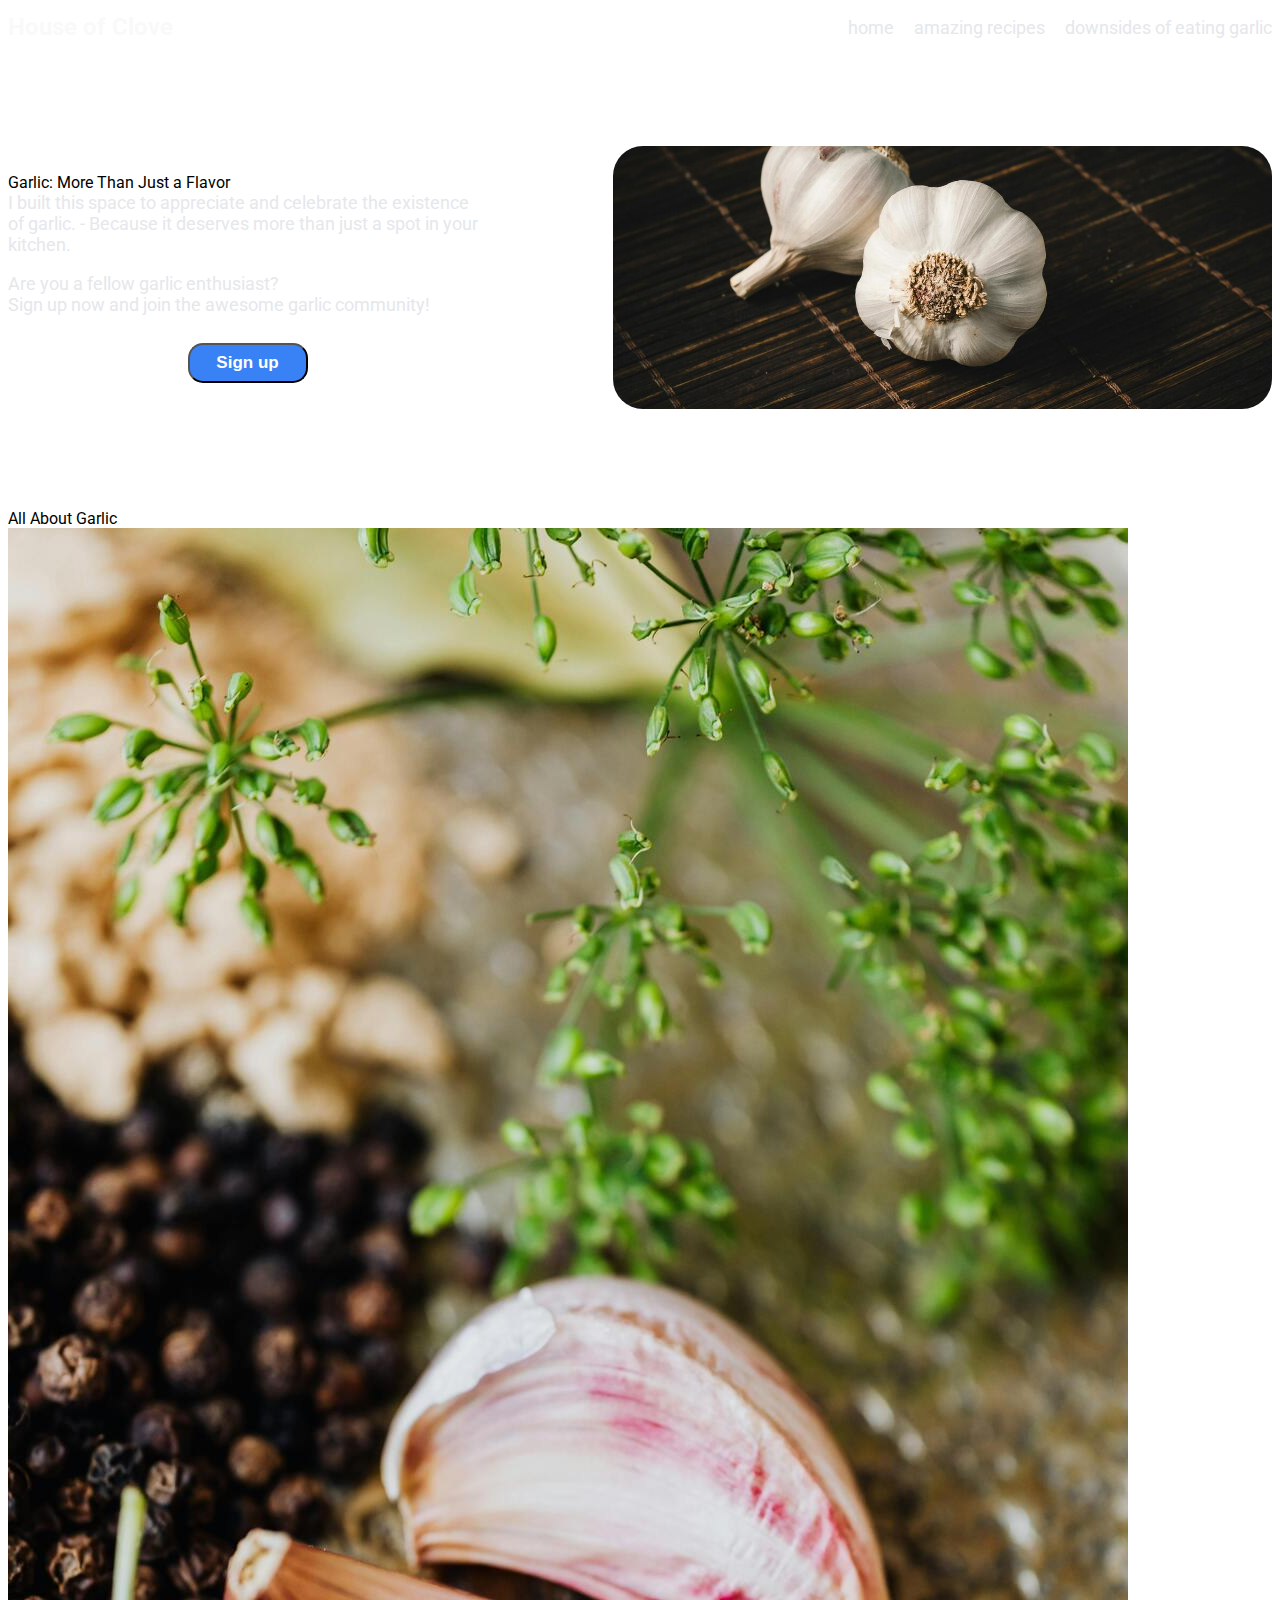
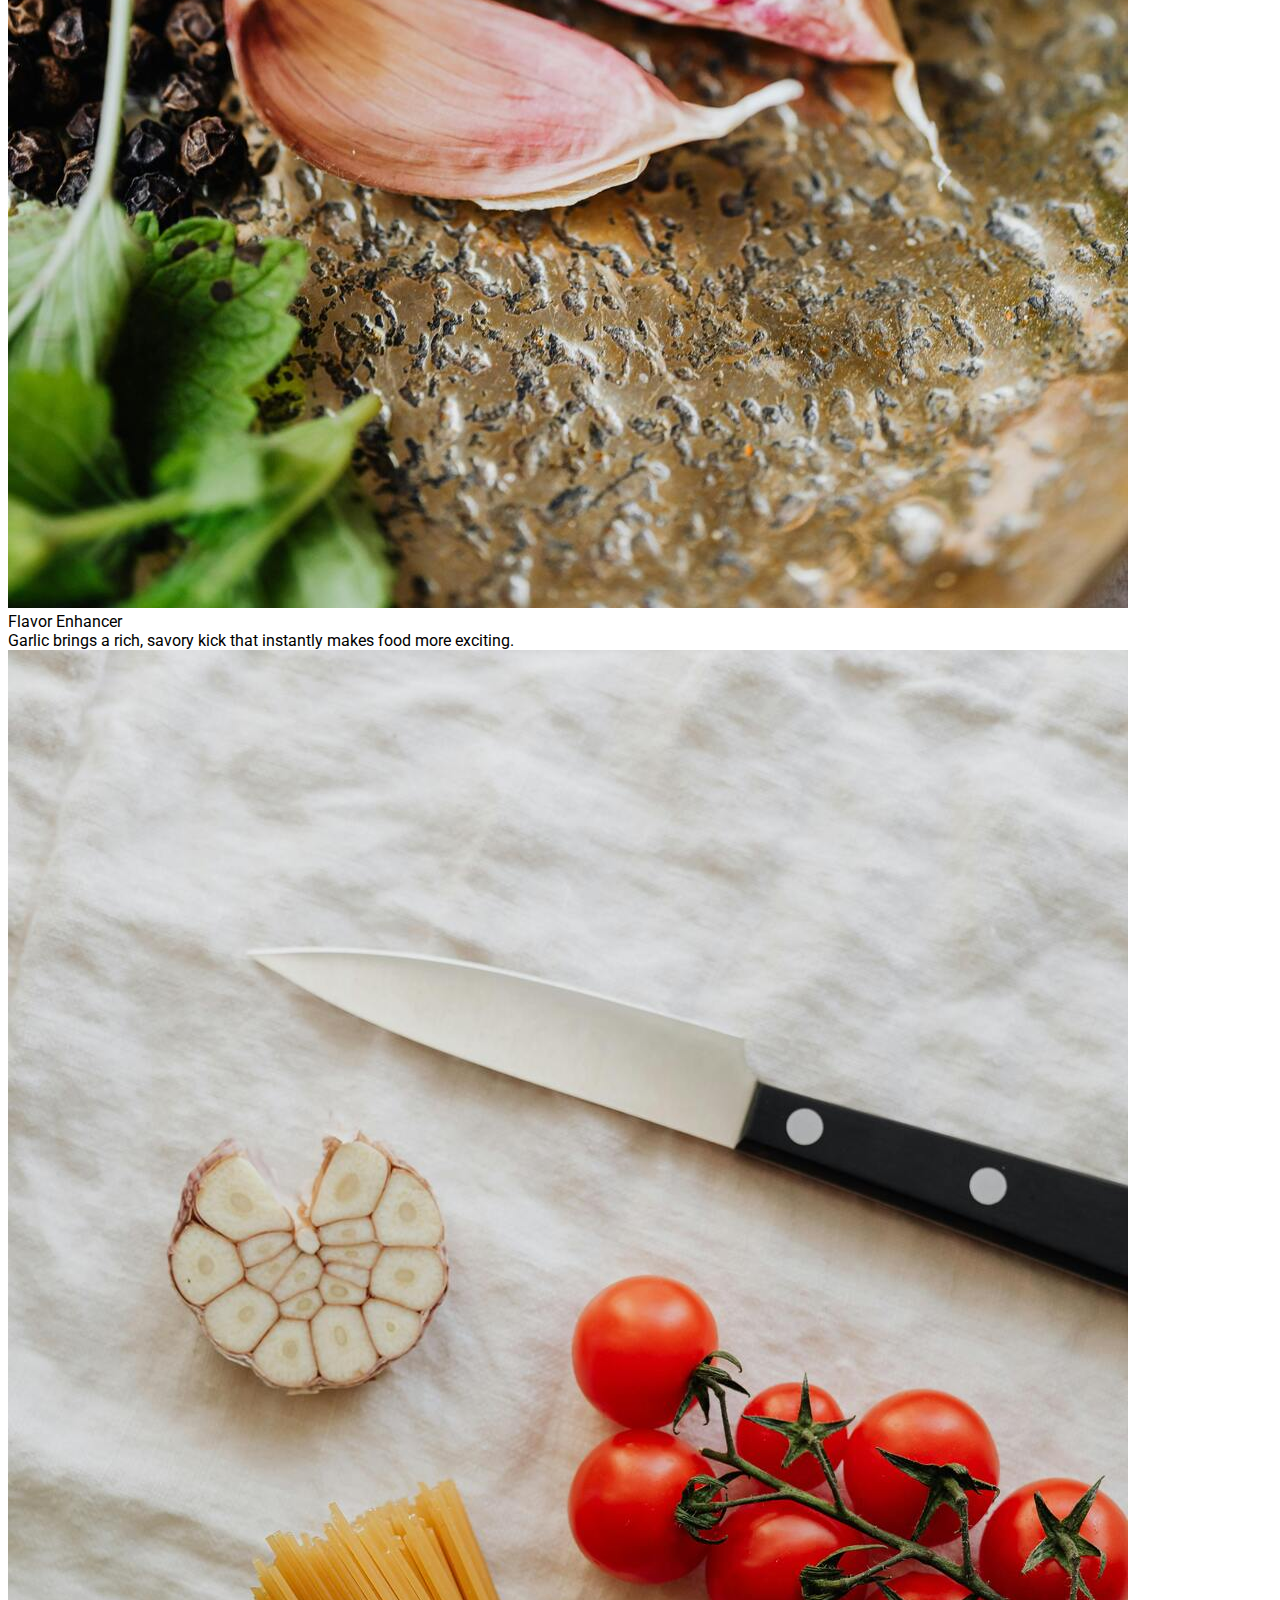
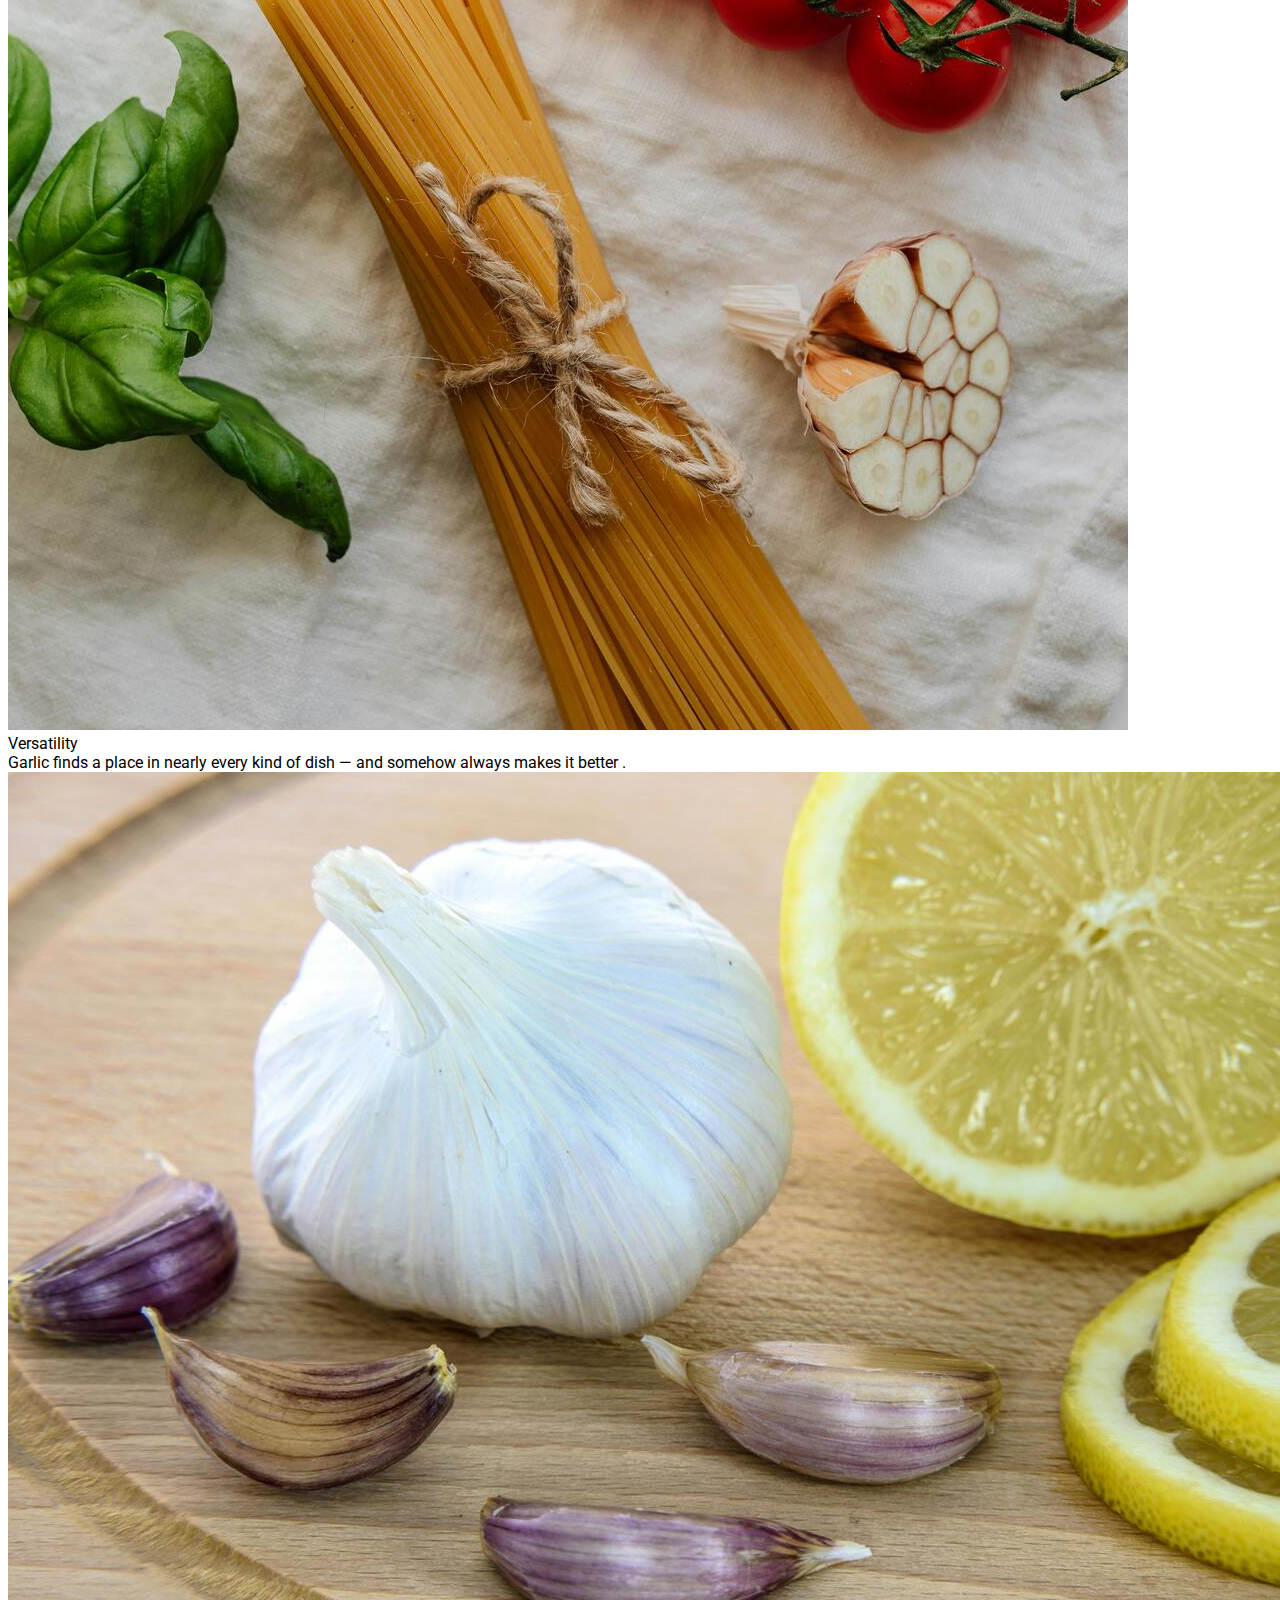
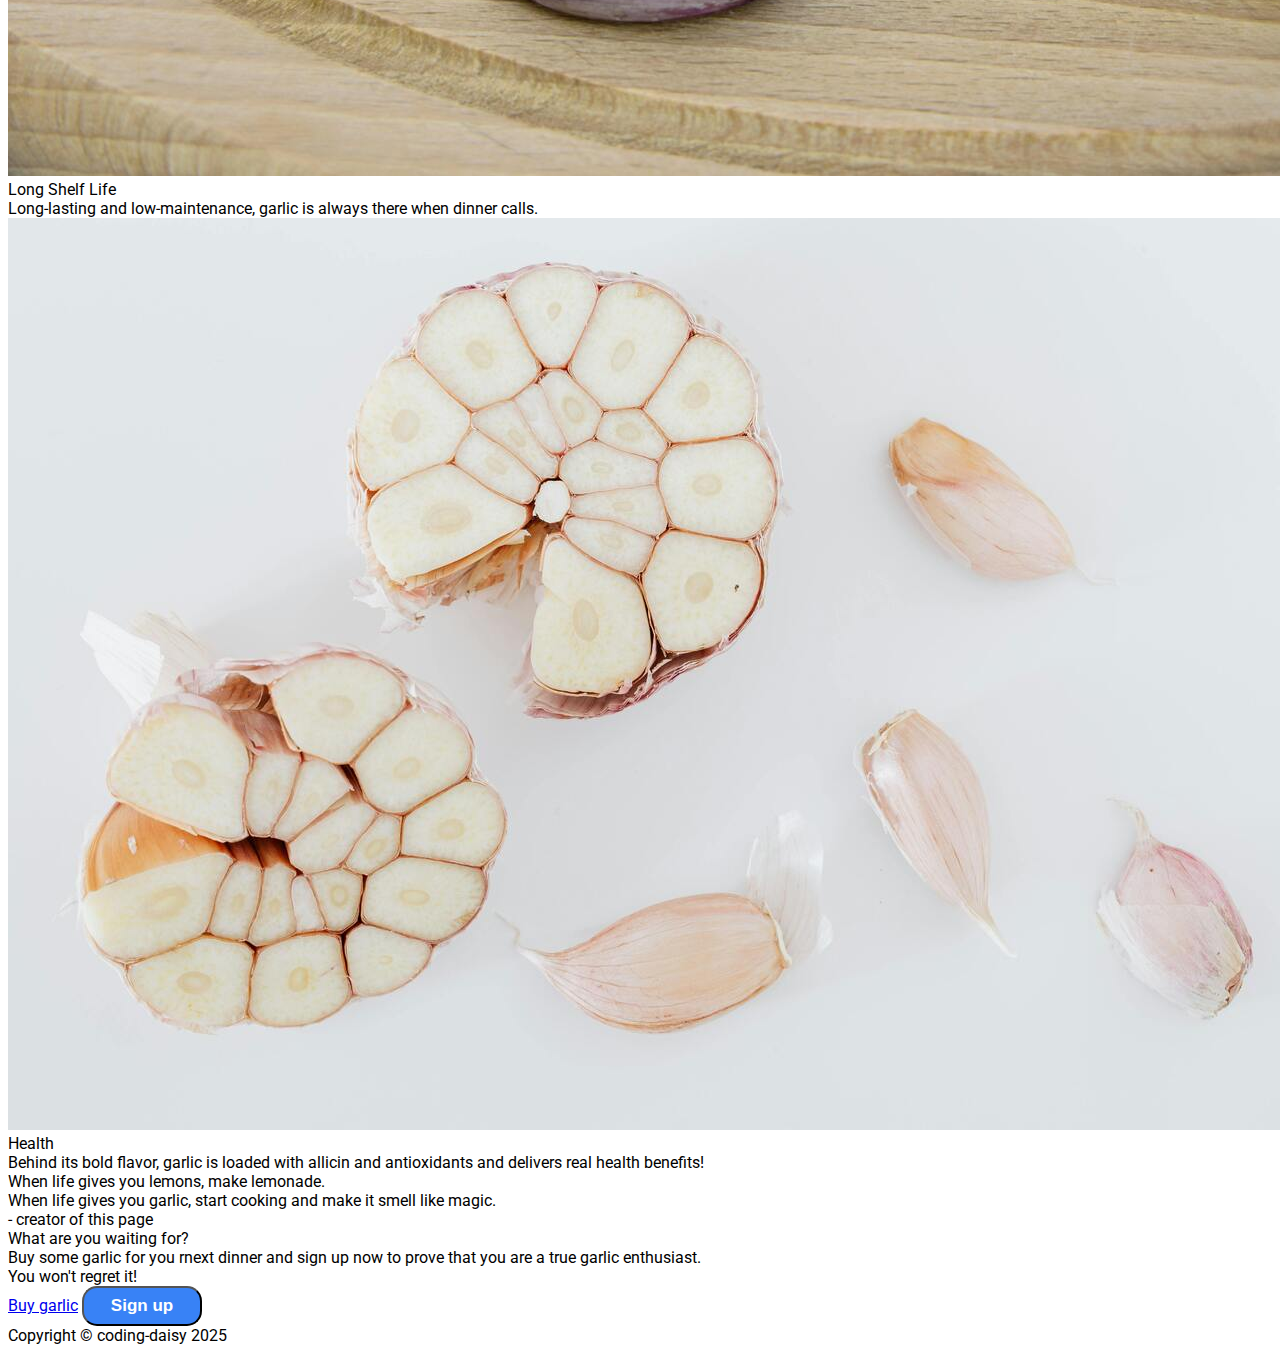
<file: index.html>
<!DOCTYPE html>
<html lang="en">
  <head>
    <meta charset="UTF-8" />
    <meta name="viewport" content="width=device-width, initial-scale=1.0" />
    <title>Document</title>
    <link href="style.css" rel="stylesheet" />
    <script src="script.java"></script>
  </head>
  <body>
    <div class="top-part">
      <div class="adapting-margin"></div>
      <div class="inner-part">
        <div class="header">
          <div class="logo">House of Clove</div>
          <div class="hidden-distance"></div>
          <div class="links">
            <a href="index.html">home</a>
            <a
              href="https://www.bbcgoodfood.com/recipes/collection/garlic-recipes"
              rel="noopener noreferrer"
              >amazing recipes</a
            >
            <a href="pages/downsides.html">downsides of eating garlic</a>
          </div>
        </div>

        <div class="about-section">
          <div class="description">
            <div class="title">Garlic: More Than Just a Flavor</div>
            <div class="descriptive-text">
              I built this space to appreciate and celebrate the existence of
              garlic. - Because it deserves more than just a spot in your
              kitchen.
              <p>
                Are you a fellow garlic enthusiast? <br />
                Sign up now and join the awesome garlic community!
              </p>
            </div>
            <button id="sign-up-button-one" onclick="signUp();">Sign up</button>
          </div>

          <div class="image-wrapper">
            <img
              alt="image of tasty looking garlic"
              src="images/converted/about-part-garlic.jpg"
            />
          </div>
        </div>
      </div>
      <div class="adapting-margin"></div>
    </div>

    <div class="information-section">
      <div class="inner-part">
        <div class="title">All About Garlic</div>

        <div class="information-part">
          <div class="information-entity">
            <div class="image-wrapper">
              <img
                src="images/converted/information-flavor.jpg"
                alt="image of garlic"
              />
            </div>
            <div class="description">
              <div class="title">Flavor Enhancer</div>
              <div class="descriptive-text">
                Garlic brings a
                <span class="emphasized-words">rich, savory </span>kick that
                instantly makes food
                <span class="emphasized-words">more exciting</span>.
              </div>
            </div>
          </div>
          <div class="information-entity">
            <div class="image-wrapper">
              <img
                src="images/converted/information-versatility.jpg"
                alt="image of garlic"
              />
            </div>
            <div class="description">
              <div class="title">Versatility</div>
              <div class="descriptive-text">
                Garlic finds a place in nearly
                <span class="emphasized-words"> every </span> kind of dish — and
                somehow
                <span class="emphasized-words"> always makes it better </span>.
              </div>
            </div>
          </div>
          <div class="information-entity">
            <div class="image-wrapper">
              <img
                src="images/converted/long-shelf-life.jpg"
                alt="image of garlic"
              />
            </div>
            <div class="description">
              <div class="title">Long Shelf Life</div>
              <div class="descriptive-text">
                <span class="emphasized-words">Long-lasting</span> and
                <span class="emphasized-words">low-maintenance</span>, garlic is
                always there when dinner calls.
              </div>
            </div>
          </div>
          <div class="information-entity">
            <div class="image-wrapper">
              <img
                src="images/converted/information-health.jpg"
                alt="image of garlic"
              />
            </div>
            <div class="description">
              <div class="title">Health</div>
              <div class="descriptive-text">
                Behind its bold flavor, garlic is loaded with allicin and
                antioxidants and delivers real
                <span class="emphasized-words">health benefits! </span>
              </div>
            </div>
          </div>
        </div>
      </div>
    </div>

    <div class="quote-section">
      <div class="inner-part">
        <div class="quote-text">
          When life gives you lemons, make lemonade.
          <br />
          When life gives you garlic, start cooking and make it smell like
          magic.
        </div>
        <div class="quote-author">- creator of this page</div>
      </div>
    </div>

    <div class="invitation-section">
      <div class="invitation-window">
        <div class="inner-part">
          <div class="text-part">
            <div class="title">What are you waiting for?</div>
            <div class="descriptive-text">
              Buy some garlic for you rnext dinner and sign up now to prove that
              you are a true garlic enthusiast.
              <br />
              You won't regret it!
            </div>
          </div>
          <div class="button-part">
            <a
              class="link-button"
              href="https://www.thegarlicfarm.co.uk/collections/all-products"
              target="_blank"
              rel="noopener noreferrer"
              >Buy garlic</a
            >
            <button id="sign-up-button-two" onclick="signUp();">Sign up</button>
          </div>
        </div>
      </div>
    </div>

    <div class="footer">
      <div class="text">Copyright &copy; coding-daisy 2025</div>
    </div>
  </body>
</html>
</file>
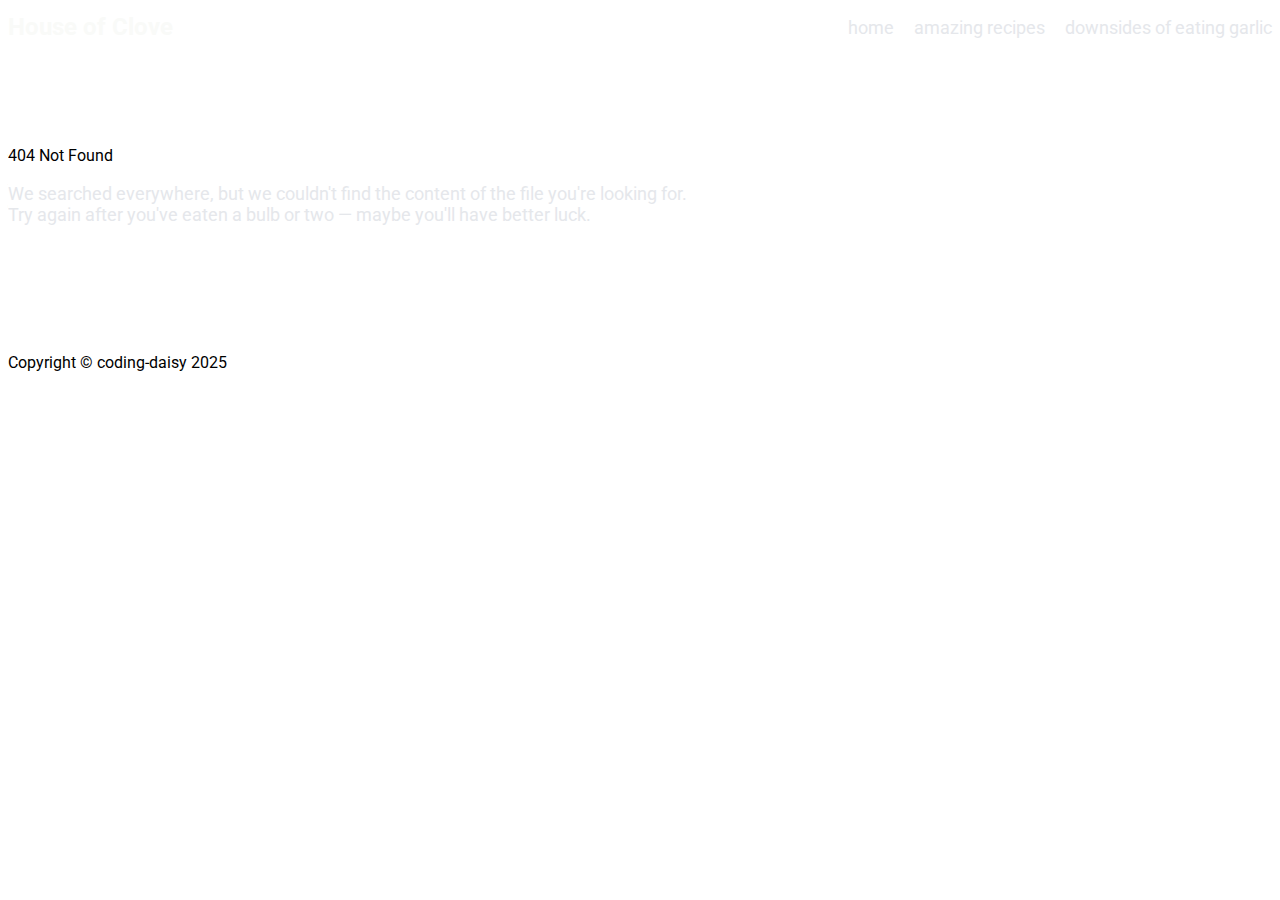
<file: pages/downsides.html>
<!DOCTYPE html>
<html lang="en">
  <head>
    <meta charset="UTF-8" />
    <meta name="viewport" content="width=device-width, initial-scale=1.0" />
    <title>Document</title>
    <link href="../style.css" rel="stylesheet" />
  </head>
  <body>
    <div class="top-part">
      <div class="adapting-margin"></div>
      <div class="inner-part">
        <div class="header">
          <div class="logo">House of Clove</div>
          <div class="hidden-distance"></div>
          <div class="links">
            <a href="../index.html">home</a>
            <a
              href="https://www.bbcgoodfood.com/recipes/collection/garlic-recipes"
              rel="noopener noreferrer"
              >amazing recipes</a
            >
            <a href="./downsides.html">downsides of eating garlic</a>
          </div>
        </div>

        <div class="about-section">
          <div class="description" style="width:100%">
            <div class="title">404 Not Found</div>
            <div class="descriptive-text">
                <p>We searched everywhere, but we couldn't find the content of the file you're looking for.
                <br>Try again after you've eaten a bulb or two — maybe you'll have better luck.</p>
            </div>
          </div>
        </div>
      </div>
      <div class="adapting-margin"></div>
    </div>

    </div>
    <div class="footer">
      <div class="text">Copyright &copy; coding-daisy 2025</div>
    </div>
  </body>
</html>
</file>
<file: style.css>
@import url('https://fonts.googleapis.com/css2?family=Roboto:ital,wght@0,100..900;1,100..900&display=swap');

html {
    font-family: Roboto;
}

.top-dark-part {
    background-color: #1F2937;
    color: white;
    display: flex;
    width: 100%;
}

.adapting-margin {
    flex: 1 4 100px;
    min-width: 10px;
}

.inner-top-dark-part {
    flex: 4 1 900px;
}

button {
    border-radius: 15px;
    height:40px;
    width: 120px;
    background-color: #3882F6;
    color: white;
    font-weight: 500;
    font-size: 17px;
    padding: 5px;
    font-weight: bold;
    text-justify: center;
}

/* HEADER STYLING */

.header {
    position: stick;
    top: 0;
    display: flex;
    align-items: center;
    padding: 5px 0px;
    flex: 1;
}

.logo {
    font-size: 24px;
    color: #F9FAF8;
    font-weight: bold;
}

.hidden-distance {
    flex: 1 1 100px;
    min-width: 100px;
}
.links {
    flex-wrap: wrap;
    display: flex;
    gap: 20px;
}

.header a {
    color: #E5E7EB;
    text-decoration: none;
    font-size: 18px;
}

.header a:hover {
    text-decoration: underline;
}

/* about-section-styling */

.about-section {
    margin: 100px 0;
    display: flex;
    flex: 1;
    gap: 10%;
    align-items: center;
}

.about-section .description {
    width: 40%;
    display: flex;
    flex-direction: column;
}


.about-section .header-text {
    font-size: 48px;
    font-weight: 900;
    color: #F9FAF8;
    margin-bottom: 10px;
    align-self: flex-start;
}

.about-section .descriptive-text {
    color: #E5E7EB;
    font-size: 18px;
    margin-bottom: 10px;
    align-self: flex-start;
}

.about-section button {
    align-self: center;
}

.about-section .image-wrapper {
    width: 55%;
    margin-left:auto;
    aspect-ratio: 5/2;
    overflow: hidden;
    border-radius: 30px;
    max-height: 400px;

}

/* doesn't work: */
/* 
.about-section img {
    min-width: 0;
    flex: 1 1 auto;
    height: auto;
}
 */

 .about-section img {
    width: 100%;
    height: 100%;
    object-fit: cover;
}
</file>
